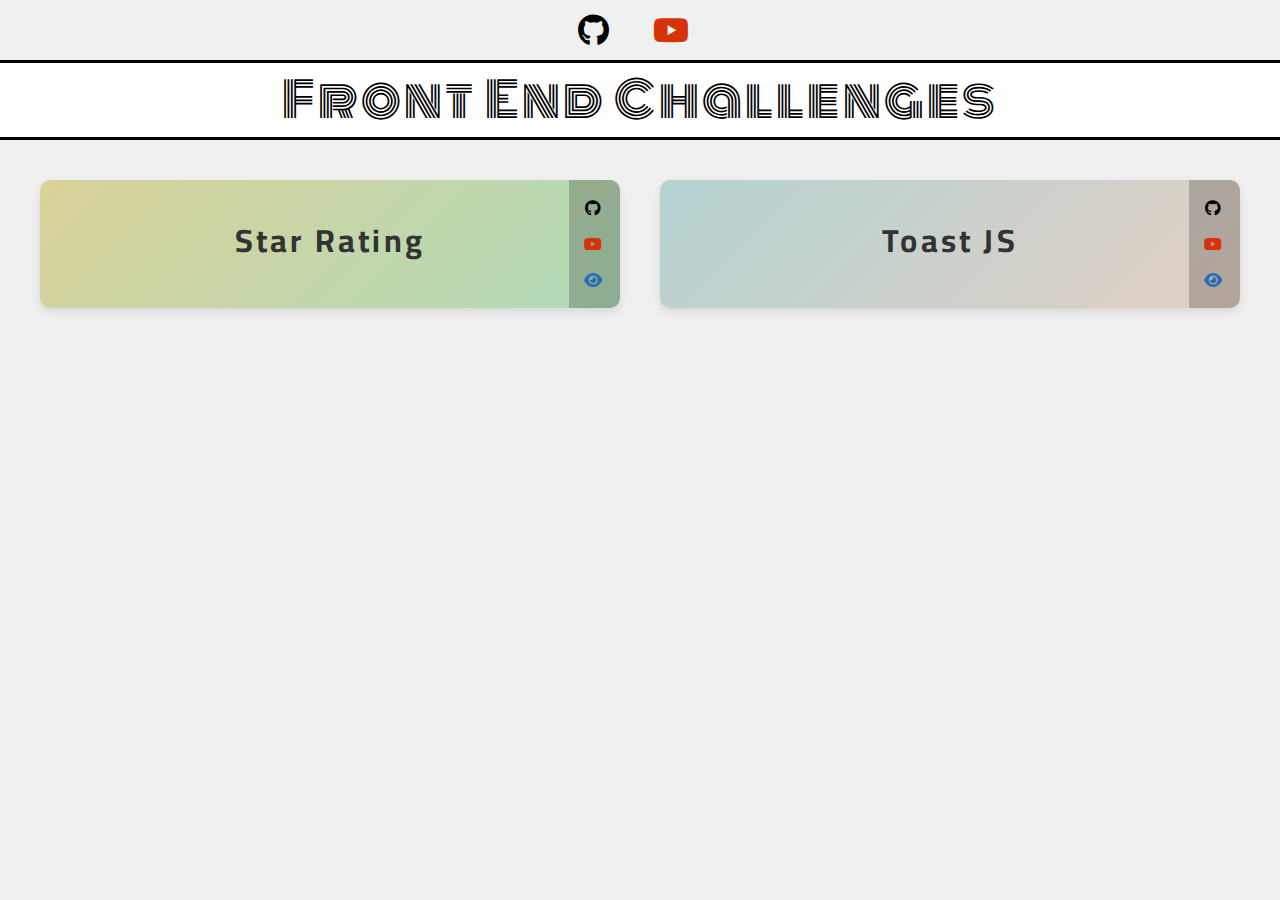
<file: index.html>
<!DOCTYPE html>
<html>

<head>
    <title>Front End Challenges</title>
    <link rel="stylesheet" href="index.css">
    <link rel="stylesheet" href="https://fonts.googleapis.com/css?family=Monoton">
    <link rel="stylesheet" href="https://fonts.googleapis.com/css?family=Cairo">
    <link rel="stylesheet" href="https://cdnjs.cloudflare.com/ajax/libs/font-awesome/6.0.0-beta3/css/all.min.css">

</head>

<body>
    <div class="nav-icon-container">
        <a class="nav-icon" href="https://github.com/mittalsam98" target="_blank">
            <i class="fa-brands fa-github" style="color: #000;"></i>
        </a>
        <a class="nav-icon" href="https://github.com/your-github-username" target="_blank">
            <i class="fa-brands fa-youtube nav-icon" style="color: #d6330a;"></i>
        </a>
    </div>
    <nav class="nav-container">
        <div class="nav-title">Front End Challenges</div>
    </nav>
    <div class="card-container" id="cardContainer">
        <!-- Cards will be dynamically added here -->
    </div>

    <script type="module" src="index.js"></script>
</body>

</html>
</file>
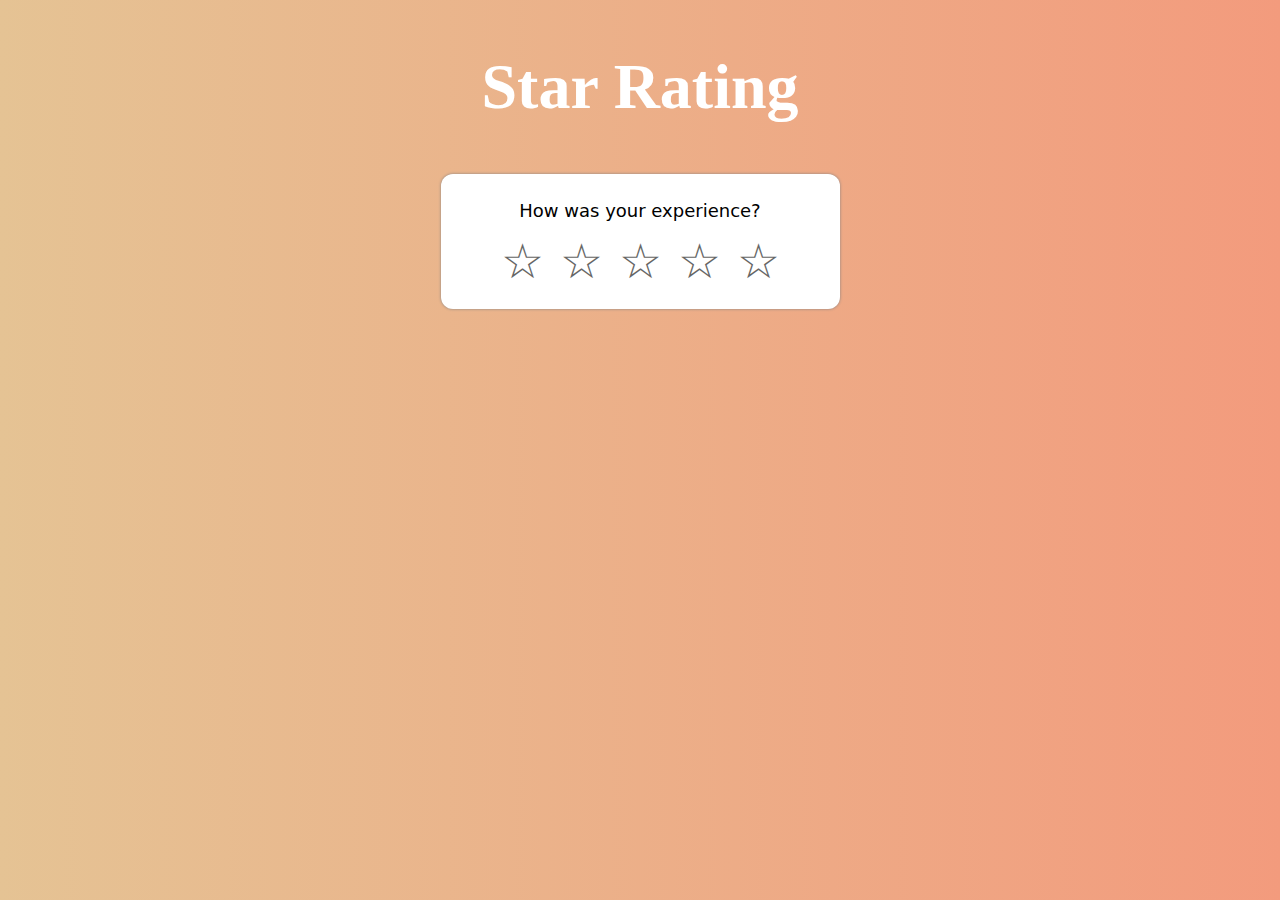
<file: star-rating/index.html>
<!DOCTYPE html>
<html>

<head>
  <title>Star Rating System</title>
  <link rel="stylesheet" href="style.css">
</head>

<body>
  <div class="star-rating" data-rating="0">
    <div class="star-rating-title">Star Rating</div>
    <div class="stars-container">
      <p>How was your experience?</p>
      <div class="stars-container2">
        <div class="star star-unfilled" data-value="1"></div>
        <div class="star star-unfilled" data-value="2"></div>
        <div class="star star-unfilled" data-value="3"></div>
        <div class="star star-unfilled" data-value="4"></div>
        <div class="star star-unfilled" data-value="5"></div>
      </div>
    </div>
  </div>
  <script src="script.js"></script>
</body>

</html>
</file>
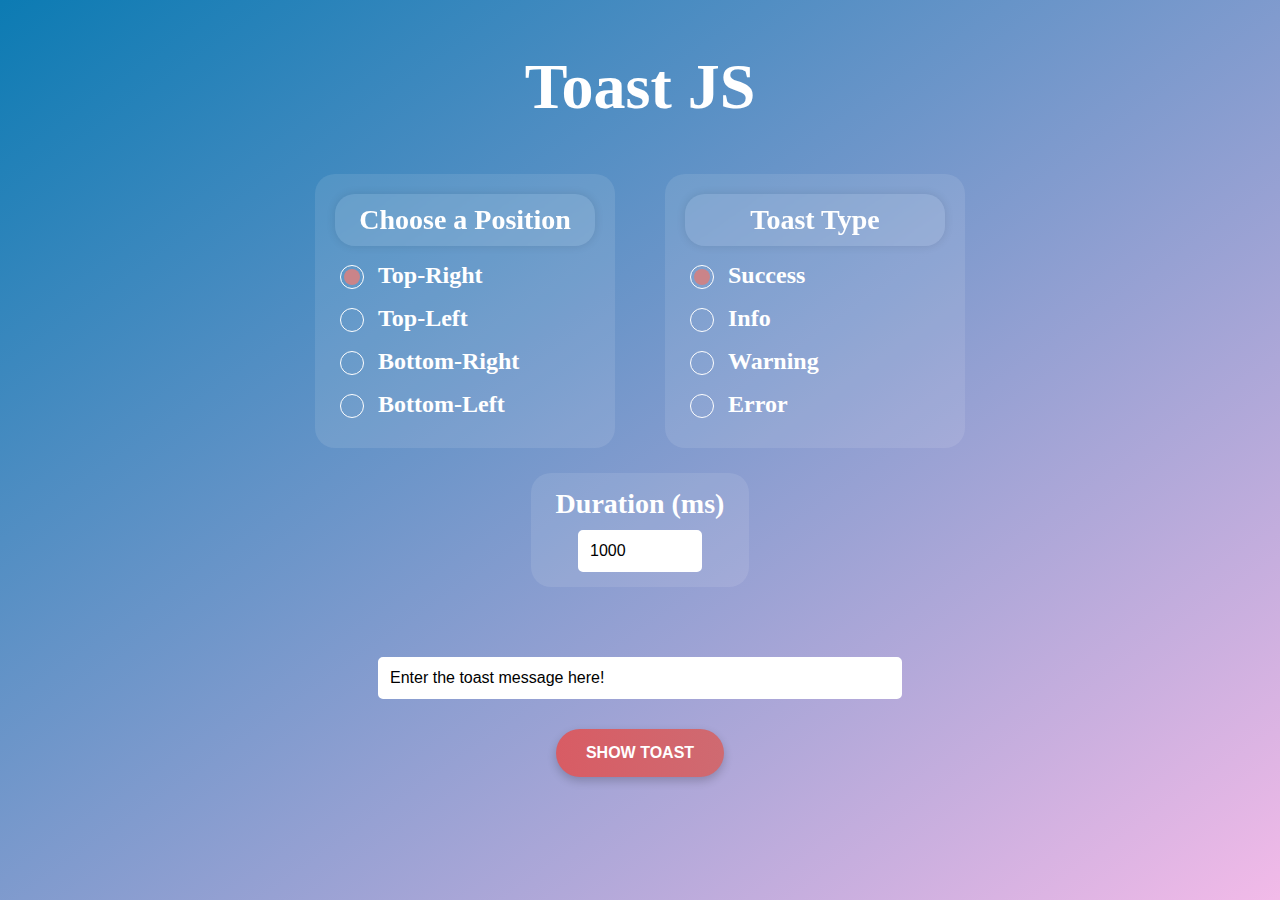
<file: toast-js/index.html>
<!DOCTYPE html>
<html>

<head>
    <title>Toast JS</title>
    <link rel='stylesheet' href='style.css' />
</head>

<body>
    <div class="toast-js-main">
        <div class="toast-js-main-title">
            Toast JS
        </div>
        <div class="toast-property-parent">
            <div class="toast-property-container">
                <div class="toast-property-title">Choose a Position</div>
                <div class="property-radio-btn">
                    <input type="radio" checked value="top-right" name="position" />
                    <label for="top-right">Top-Right</label>
                </div>
                <div class="property-radio-btn">
                    <input type="radio" value="top-left" name="position" />
                    <label for="top-left">Top-Left</label>
                </div>
                <div class="property-radio-btn">
                    <input type="radio" value="bottom-right" name="position" />
                    <label for="bottom-right">Bottom-Right</label>
                </div>
                <div class="property-radio-btn">
                    <input type="radio" value="bottom-left" name="position" />
                    <label for="bottom-left">Bottom-Left</label>
                </div>
            </div>
            <div class="toast-property-container">
                <div class="toast-property-title">Toast Type</div>
                <div class="property-radio-btn">
                    <input checked type="radio" value="success" name="type" />
                    <label for="success">Success</label>
                </div>
                <div class="property-radio-btn">
                    <input type="radio" value="info" name="type" />
                    <label for="info">Info</label>
                </div>
                <div class="property-radio-btn">
                    <input type="radio" value="warning" name="type" />
                    <label for="warning">Warning</label>
                </div>
                <div class="property-radio-btn">
                    <input type="radio" value="error" name="type" />
                    <label for="error">Error</label>
                </div>
            </div>
        </div>
        <div class="toast-duration-property-container">
            <div class="duration-property-title">
                Duration (ms)
            </div>
            <input type="number" value='1000' id="duration" name="type" />
        </div>

        <input type="text" placeholder="Enter your message" id='toast-message' value="Enter the toast message here!" />
        <button type="button" class="toast-button" id="show-toast">Show Toast</button>



    </div>
    <div id="toast-js-container"></div>
    <script src="script.js"></script>
</body>

</html>
</file>
<file: index.css>
body {
  font-family: Cairo, sans-serif;
  background-color: #f0f0f0;
  margin: 0;
  letter-spacing: 0.2rem;
}
.nav-icon-container {
  text-align: center;
}

.nav-icon {
  padding: 10px;
  font-size: 2rem;
  text-decoration: none;
}
.nav-container {
  z-index: 1;
  text-align: center;
  position: sticky;
  top: 0;
}
.nav-title {
  background-color: white;
  border-top: 3px solid black;
  border-bottom: 3px solid black;
  font-size: 3rem;
  font-weight: 400;
  font-family: 'Monoton', sans-serif;
}
.card-container {
  padding: 40px;
  display: grid;
  grid-template-columns: repeat(auto-fit, minmax(400px, 1fr));
  gap: 40px;
  justify-items: center;
}

.card {
  box-sizing: border-box;
  border-radius: 10px;
  box-shadow: 0 4px 8px rgba(0, 0, 0, 0.1);
  transition: transform 0.3s ease;
  width: 100%;
  height: 100%;
  color: #333;
  text-align: center;
  background-size: 200% 200%;
  background-position: 50% 50%;
  animation: gradientAnimation 8s infinite;
  padding: 30px;
  text-decoration: none;
  position: relative;
}

.card:nth-child(odd) {
  background: linear-gradient(135deg, #dad299, #b0dab9);
}

.card:nth-child(even) {
  background: linear-gradient(135deg, #b4d3d2, #e2cfc4);
}

.card:hover {
  cursor: pointer;
  transform: translateY(-5px);
}

.card-title {
  font-size: 2rem;
  font-weight: bold;
  margin-bottom: 8px;
}

.icon-container {
  position: absolute;
  box-sizing: border-box;
  display: flex;
  right: 0;
  flex-direction: column;
  justify-content: space-around;
  background: rgba(0, 0, 0, 0.2);
  height: 100%;
  top: 0;
  padding: 10px 15px;
  border-top-right-radius: 10px;
  border-bottom-right-radius: 10px;
}

@keyframes gradientAnimation {
  0% {
    background-position: 0% 50%;
  }
  50% {
    background-position: 100% 50%;
  }
  100% {
    background-position: 0% 50%;
  }
}
</file>
<file: star-rating/style.css>
body {
  margin: 0;
}
p {
  margin: 6px 0px 12px 0px;
  font-size: 18px;
  font-family: system-ui, -apple-system, BlinkMacSystemFont, 'Segoe UI', Roboto, Oxygen, Ubuntu,
    Cantarell, 'Open Sans', 'Helvetica Neue', sans-serif;
}
.star-rating {
  height: 100vh;
  text-align: center;
  display: flex;
  flex-direction: column;
  align-items: center;
  background-image: linear-gradient(to right, #e5c394, #f39b7d);
}

.star-rating-title {
  color: white;
  font-size: 4rem;
  font-weight: bolder;
  padding: 50px;
}
.stars-container {
  background-color: white;
  padding: 20px 60px;
  border-radius: 12px;
  box-shadow: 0px 0px 3px 0px rgb(135, 131, 131);
}
.stars-container2 {
  display: flex;
  gap: 16px;
}
.star {
  font-size: 3rem;
}
.star-unfilled::before {
  content: '\2606';
  color: #666665;
}

.star-filled::before {
  cursor: pointer;
  content: '\2605';
  color: rgba(231, 198, 10, 1);
  text-shadow: 0px 0px 2px black;
}
</file>
<file: toast-js/style.css>
body {
  margin: 0;
}

.toast-js-main {
  height: 100vh;
  display: flex;
  flex-direction: column;
  align-items: center;
  background-image: linear-gradient(to bottom right, #0c7bb3, #f2bae8);
}

.toast-js-main-title {
  color: white;
  font-size: 4rem;
  font-weight: bolder;
  padding: 50px;
}

.toast-property-parent {
  display: flex;
  gap: 50px;
  flex-wrap: wrap;
  justify-content: center;
  width: 100vw;
}

.toast-property-container {
  background-color: rgba(255, 255, 255, 0.1);
  border-radius: 20px;
  text-align: left;
  padding: 20px;
  min-width: 260px;
}
.toast-property-title {
  font-size: 28px;
  font-weight: bold;
  background: rgba(255, 255, 255, 0.1);
  backdrop-filter: blur(2px);
  border-radius: 20px;
  padding: 10px 20px;
  color: white;
  text-align: center;
  box-shadow: 0px 0px 10px rgba(0, 0, 0, 0.1);
}
.property-radio-btn {
  margin: 10px 0px;
}
label {
  font-size: 24px;
  font-weight: bold;
  color: #fff;
}

input[type='radio'] {
  appearance: none;
  -webkit-appearance: none;
  width: 24px;
  height: 24px;
  border: 1px solid #fff;
  border-radius: 50%;
  margin-right: 10px;
  background-color: transparent;
  position: relative;
  top: 6px;
}
input[type='radio']:checked::before {
  content: '';
  display: block;
  width: 16px;
  height: 16px;
  background-color: #ca8489;
  border-radius: 50%;
  position: absolute;
  top: 50%;
  left: 50%;
  transform: translate(-50%, -50%);
}

.toast-duration-property-container {
  background-color: rgba(255, 255, 255, 0.1);
  border-radius: 20px;
  text-align: left;
  padding: 15px;
  margin-top: 25px;
  text-align: center;
}

.duration-property-title {
  font-size: 28px;
  font-weight: bold;
  padding: 0px 10px 10px 10px;
  color: white;
}

input[type='number'] {
  padding: 10px;
  border-radius: 5px;
  width: 100px;
  font-size: 16px;
  border: 2px solid white;
}

input[type='number']:focus {
  outline: none;
  border-color: #c5686f;
}

input[type='text'] {
  margin-top: 70px;
  max-width: 50%;
  width: 500px;
  padding: 10px;
  border: 2px solid white;
  border-radius: 5px;
  font-size: 16px;
}

input[type='text']:focus {
  outline: none;
  border-color: #c5686f;
}
.toast-button {
  padding: 15px 30px;
  font-size: 16px;
  font-weight: bold;
  text-transform: uppercase;
  border: none;
  border-radius: 30px;
  background-image: linear-gradient(to right, #d85c64, #cf6a71);
  color: #fff; /* Text color */
  box-shadow: 0px 4px 10px rgba(0, 0, 0, 0.2);
  cursor: pointer;
  transition: transform 0.2s ease, box-shadow 0.2s ease;
  margin-top: 30px;
}

.toast-button:hover {
  background-image: linear-gradient(to right, #cf6a71, #d85c64);
  transform: translateY(-2px);
  box-shadow: 0px 6px 14px rgba(0, 0, 0, 0.3);
}

.toast-button:active {
  transform: translateY(1px);
}

.toast-js-top-left {
  top: 1rem;
  left: 1rem;
}

.toast-js-bottom-left {
  bottom: 1rem;
  left: 1rem;
}

.toast-js-top-right {
  top: 1rem;
  right: 1rem;
}

.toast-js-bottom-right {
  right: 1rem;
  bottom: 1rem;
}

.toast {
  padding: 15px;
  position: fixed;
  flex-direction: column;
  color: #fff;
  font-size: 20px;
  font-weight: 500;
  border-radius: 5px;
  margin-bottom: 10px;
  opacity: 0;
  transform: translateY(20px);
  transition: opacity 0.3s, transform 0.3s;
  font-family: system-ui, -apple-system, BlinkMacSystemFont, 'Segoe UI', Roboto, Oxygen, Ubuntu,
    Cantarell, 'Open Sans', 'Helvetica Neue', sans-serif;
}

.toast.success {
  background-color: #00b300;
}

.toast.error {
  background-color: #ff0000;
}

.toast.warning {
  background-color: #ffa500;
}

.toast.info {
  background-color: rgb(75, 129, 201);
}

.toast::after {
  content: '\274C';
  margin-left: 4px;
}
</file>
